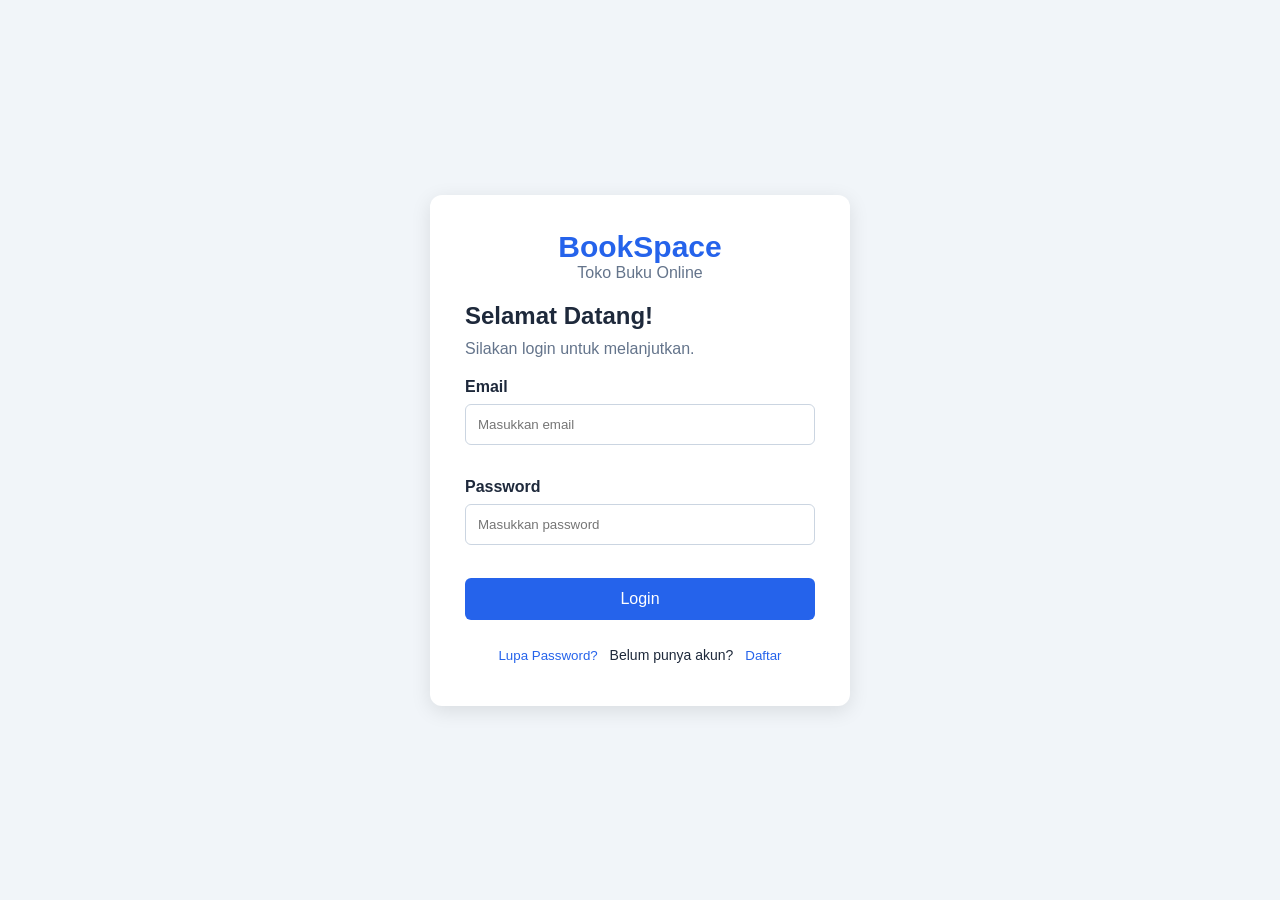
<file: index.html>
<!DOCTYPE html>
<html lang="id">
<head>
    <meta charset="UTF-8">
    <meta name="viewport" content="width=device-width, initial-scale=1.0">
    <title>Login - BookSpace</title>
    <link rel="stylesheet" href="css/style.css">
    <script src="js/script.js" defer></script>
</head>
<body>

    <main class="login-container">

        <section class="login-box">
            <h1>BookSpace</h1>
            <p class="subtitle">Toko Buku Online</p>

            <h2>Selamat Datang!</h2>
            <p>Silakan login untuk melanjutkan.</p>

            <form id="formLogin">
                <div class="form-group">
                    <label for="email">Email</label>
                    <input
                        type="email"
                        id="email"
                        placeholder="Masukkan email"
                        required
                    >
                </div>

                <div class="form-group">
                    <label for="password">Password</label>
                    <input
                        type="password"
                        id="password"
                        placeholder="Masukkan password"
                        required
                    >
                </div>

                <button type="submit" class="btn-primary">
                    Login
                </button>
            </form>

            <div class="login-links">
                <button type="button" onclick="bukaModal('modalLupa')">
                    Lupa Password?
                </button>

                <span>Belum punya akun?</span>

                <button type="button" onclick="bukaModal('modalDaftar')">
                    Daftar
                </button>
            </div>
        </section>

    </main>

    <!-- Modal Lupa Password -->
    <div id="modalLupa" class="modal">
        <div class="modal-content">
            <button class="close-modal" onclick="tutupModal('modalLupa')">
                &times;
            </button>

            <h2>Lupa Password</h2>
            <p>Masukkan email untuk pemulihan password.</p>

            <form id="formLupa">
                <label for="emailLupa">Email</label>
                <input
                    type="email"
                    id="emailLupa"
                    placeholder="Masukkan email"
                    required
                >

                <button type="submit" class="btn-primary">
                    Kirim
                </button>
            </form>
        </div>
    </div>

    <!-- Modal Daftar -->
    <div id="modalDaftar" class="modal">
        <div class="modal-content">
            <button class="close-modal" onclick="tutupModal('modalDaftar')">
                &times;
            </button>

            <h2>Daftar Akun</h2>
            <p>Silakan isi data untuk membuat akun.</p>

            <form id="formDaftar">
                <label for="namaDaftar">Nama Lengkap</label>
                <input
                    type="text"
                    id="namaDaftar"
                    placeholder="Masukkan nama"
                    required
                >

                <label for="emailDaftar">Email</label>
                <input
                    type="email"
                    id="emailDaftar"
                    placeholder="Masukkan email"
                    required
                >

                <label for="passwordDaftar">Password</label>
                <input
                    type="password"
                    id="passwordDaftar"
                    placeholder="Buat password"
                    required
                >

                <button type="submit" class="btn-primary">
                    Daftar Sekarang
                </button>
            </form>
        </div>
    </div>

</body>
</html>
</file>
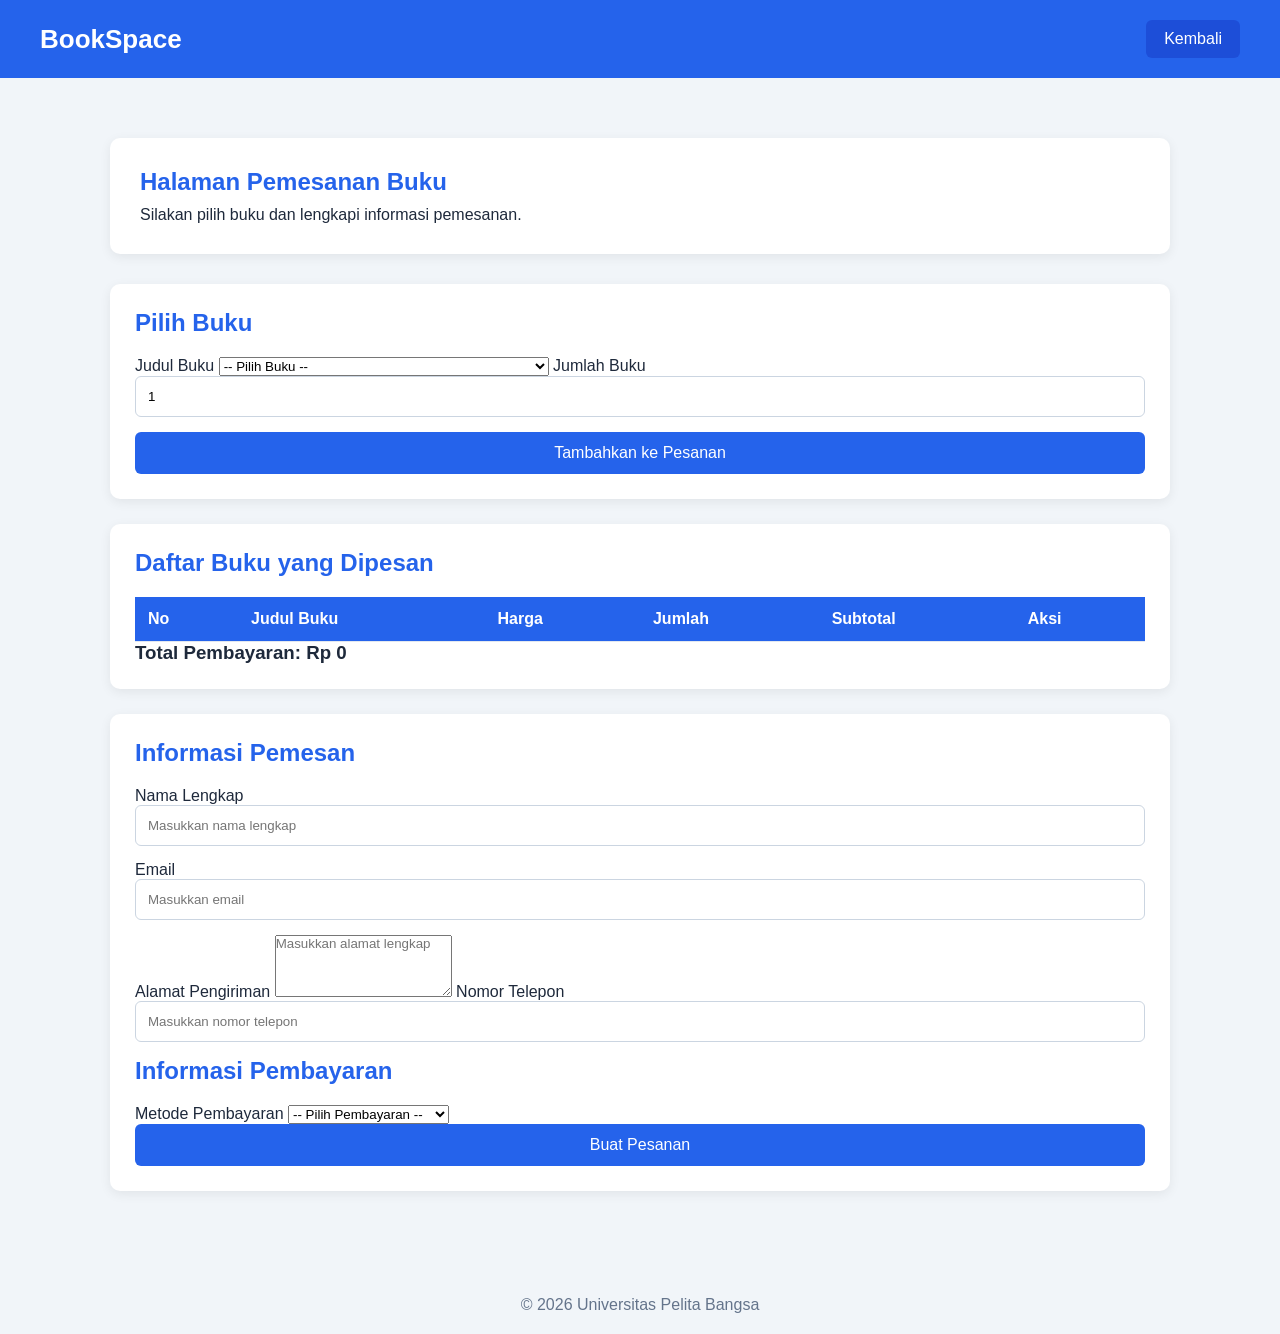
<file: checkout.html>
<!DOCTYPE html>
<html lang="id">
<head>
    <meta charset="UTF-8">
    <meta name="viewport" content="width=device-width, initial-scale=1.0">
    <title>Pemesanan Buku - BookSpace</title>
    <link rel="stylesheet" href="css/style.css">
    <script src="js/data.js" defer></script>
    <script src="js/checkout.js" defer></script>
</head>
<body>

    <header class="dashboard-header">
        <h1>BookSpace</h1>
        <a href="dashboard.html" class="logout-btn">Kembali</a>
    </header>

    <main class="dashboard-container">

        <section class="welcome-section">
            <h2>Halaman Pemesanan Buku</h2>
            <p>Silakan pilih buku dan lengkapi informasi pemesanan.</p>
        </section>

        <!-- PILIH BUKU -->
        <section class="stok-container">
            <h2>Pilih Buku</h2>

            <form id="formTambahPesanan">
                <label for="pilihBuku">Judul Buku</label>
                <select id="pilihBuku" required>
                    <option value="">-- Pilih Buku --</option>
                </select>

                <label for="jumlahPesanan">Jumlah Buku</label>
                <input type="number" id="jumlahPesanan"
                       min="1" value="1" required>

                <button type="submit" class="btn-primary">
                    Tambahkan ke Pesanan
                </button>
            </form>
        </section>

        <!-- TABEL PESANAN -->
        <section class="tabel-container">
            <h2>Daftar Buku yang Dipesan</h2>

            <div class="table-responsive">
                <table class="tabel-stok">
                    <thead>
                        <tr>
                            <th>No</th>
                            <th>Judul Buku</th>
                            <th>Harga</th>
                            <th>Jumlah</th>
                            <th>Subtotal</th>
                            <th>Aksi</th>
                        </tr>
                    </thead>
                    <tbody id="tabelPesanan">
                    </tbody>
                </table>
            </div>

            <h3 id="totalHarga">Total Pembayaran: Rp 0</h3>
        </section>

        <!-- INFORMASI PEMESAN -->
        <section class="stok-container">
            <h2>Informasi Pemesan</h2>

            <form id="formCheckout">

                <label for="namaPemesan">Nama Lengkap</label>
                <input type="text" id="namaPemesan"
                       placeholder="Masukkan nama lengkap" required>

                <label for="emailPemesan">Email</label>
                <input type="email" id="emailPemesan"
                       placeholder="Masukkan email" required>

                <label for="alamatPemesan">Alamat Pengiriman</label>
                <textarea id="alamatPemesan"
                          placeholder="Masukkan alamat lengkap"
                          rows="4" required></textarea>

                <label for="teleponPemesan">Nomor Telepon</label>
                <input type="tel" id="teleponPemesan"
                       placeholder="Masukkan nomor telepon" required>

                <h2>Informasi Pembayaran</h2>

                <label for="metodePembayaran">Metode Pembayaran</label>
                <select id="metodePembayaran" required>
                    <option value="">-- Pilih Pembayaran --</option>
                    <option value="Transfer Bank">Transfer Bank</option>
                    <option value="COD">COD (Bayar di Tempat)</option>
                    <option value="E-Wallet">E-Wallet</option>
                </select>

                <button type="submit" class="btn-primary">
                    Buat Pesanan
                </button>

            </form>
        </section>

    </main>

    <footer class="dashboard-footer">
        <p>&copy; 2026 Universitas Pelita Bangsa</p>
    </footer>

</body>
</html>
</file>
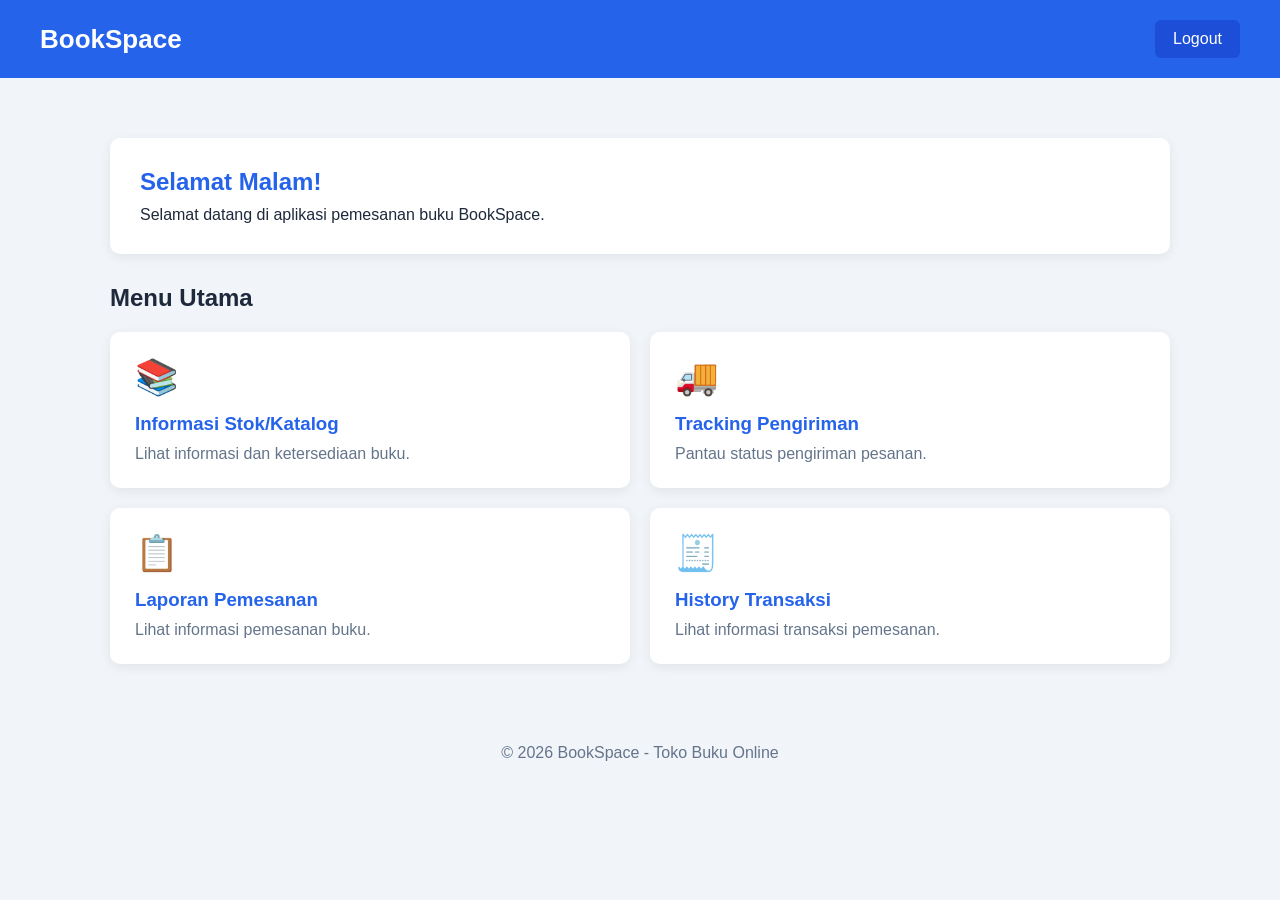
<file: dashboard.html>
<!DOCTYPE html>
<html lang="id">
<head>
    <meta charset="UTF-8">
    <meta name="viewport" content="width=device-width, initial-scale=1.0">
    <title>Dashboard - BookSpace</title>
    <link rel="stylesheet" href="css/style.css">
    <script src="js/dashboard.js" defer></script>
</head>
<body>

    <header class="dashboard-header">
        <h1>BookSpace</h1>
        <a href="index.html" class="logout-btn">Logout</a>
    </header>

    <main class="dashboard-container">

        <section class="welcome-section">
            <h2 id="greeting">Selamat Datang!</h2>
            <p>Selamat datang di aplikasi pemesanan buku BookSpace.</p>
        </section>

        <section class="dashboard-menu">
            <h2>Menu Utama</h2>

            <div class="menu-grid">

                <a href="stok.html" class="menu-card">
                    <span class="menu-icon">📚</span>
                    <h3>Informasi Stok/Katalog</h3>
                    <p>Lihat informasi dan ketersediaan buku.</p>
                </a>

                <a href="tracking.html" class="menu-card">
                    <span class="menu-icon">🚚</span>
                    <h3>Tracking Pengiriman</h3>
                    <p>Pantau status pengiriman pesanan.</p>
                </a>

                <a href="checkout.html" class="menu-card">
                    <span class="menu-icon">📋</span>
                    <h3>Laporan Pemesanan</h3>
                    <p>Lihat informasi pemesanan buku.</p>
                </a>

                <a href="checkout.html" class="menu-card">
                    <span class="menu-icon">🧾</span>
                    <h3>History Transaksi</h3>
                    <p>Lihat informasi transaksi pemesanan.</p>
                </a>

            </div>
        </section>

    </main>

    <footer class="dashboard-footer">
        <p>&copy; 2026 BookSpace - Toko Buku Online</p>
    </footer>

</body>
</html>
</file>
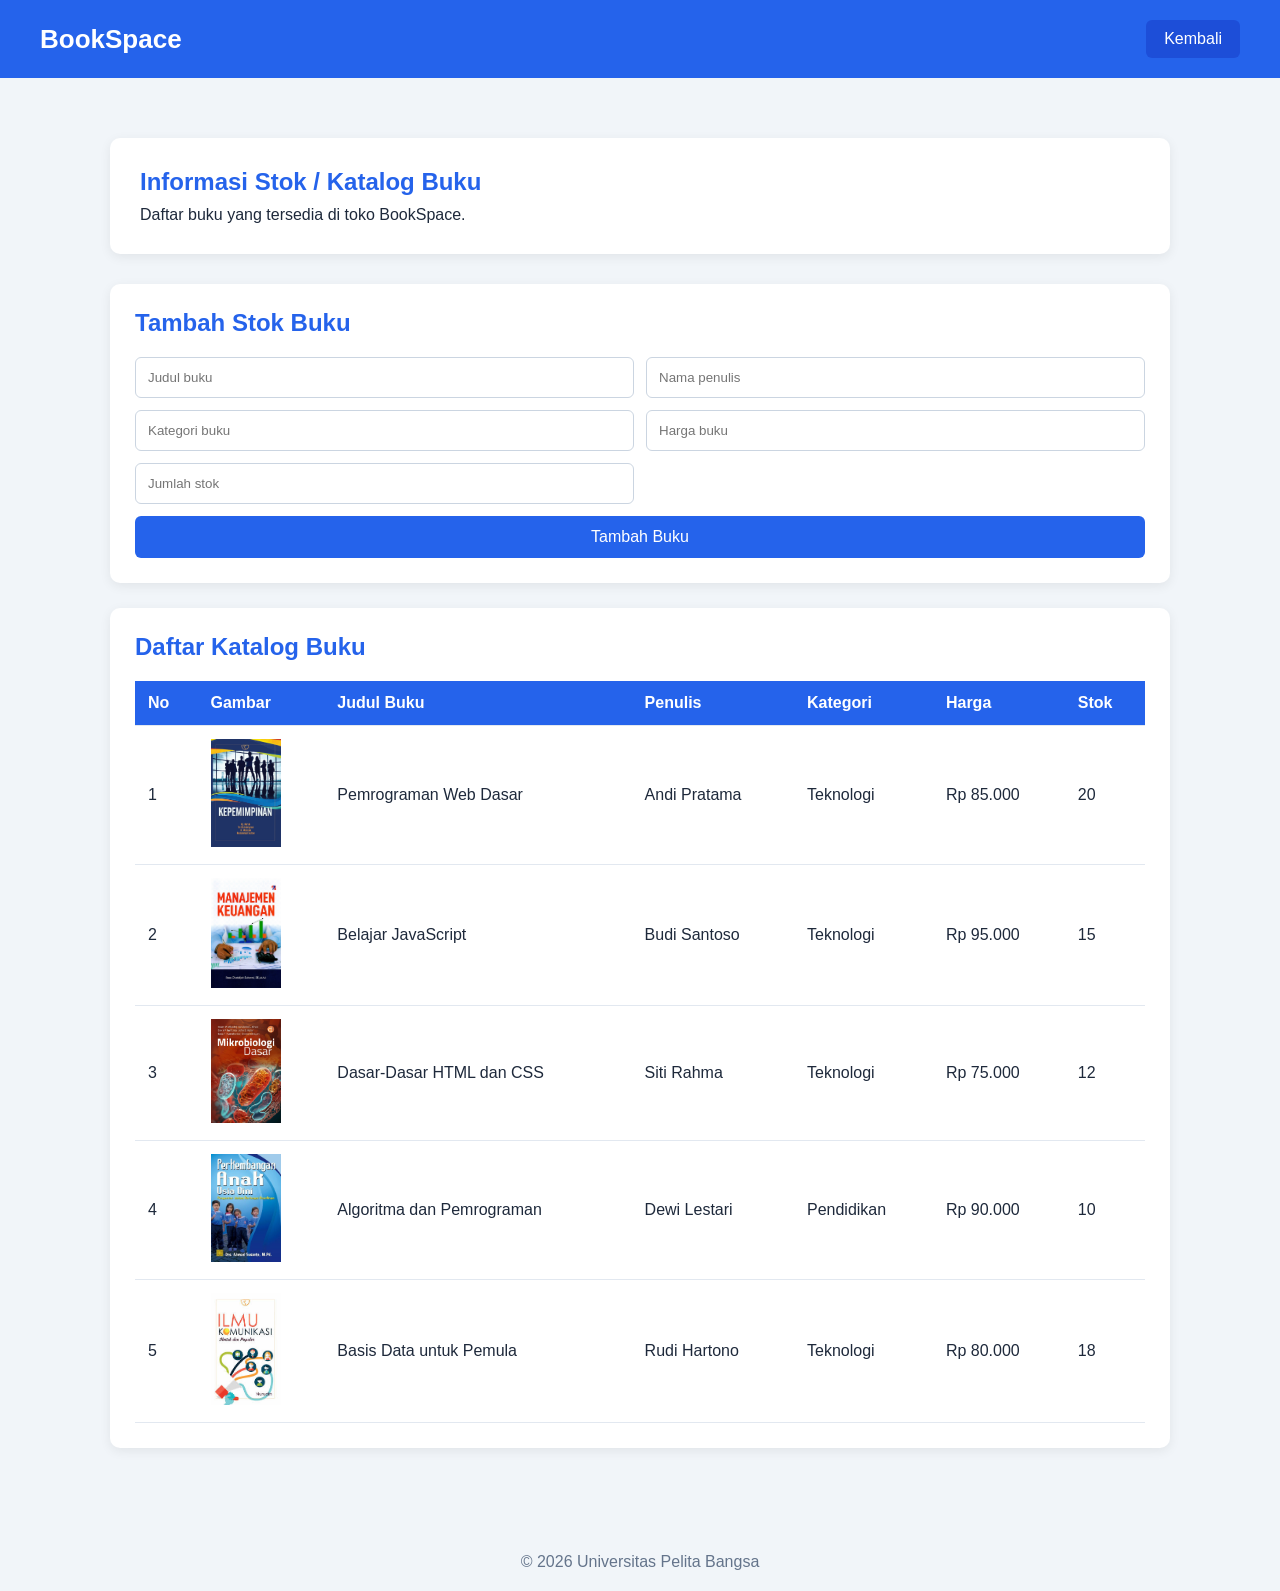
<file: stok.html>
<!DOCTYPE html>
<html lang="id">
<head>
    <meta charset="UTF-8">
    <meta name="viewport" content="width=device-width, initial-scale=1.0">
    <title>Informasi Stok - BookSpace</title>
    <link rel="stylesheet" href="css/style.css">
    <script src="js/data.js" defer></script>
    <script src="js/stok.js" defer></script>
</head>
<body>

    <header class="dashboard-header">
        <h1>BookSpace</h1>
        <a href="dashboard.html" class="logout-btn">Kembali</a>
    </header>

    <main class="dashboard-container">

        <section class="welcome-section">
            <h2>Informasi Stok / Katalog Buku</h2>
            <p>Daftar buku yang tersedia di toko BookSpace.</p>
        </section>

        <section class="stok-container">
            <h2>Tambah Stok Buku</h2>

            <form id="formStok" class="form-stok">
                <input type="text" id="judul" placeholder="Judul buku" required>
                <input type="text" id="penulis" placeholder="Nama penulis" required>
                <input type="text" id="kategori" placeholder="Kategori buku" required>
                <input type="number" id="harga" placeholder="Harga buku" min="1" required>
                <input type="number" id="jumlahStok" placeholder="Jumlah stok" min="0" required>

                <button type="submit" class="btn-primary">
                    Tambah Buku
                </button>
            </form>
        </section>

        <section class="tabel-container">
            <h2>Daftar Katalog Buku</h2>

            <div class="table-responsive">
                <table class="tabel-stok">
                    <thead>
                        <tr>
                            <th>No</th>
                            <th>Gambar</th>
                            <th>Judul Buku</th>
                            <th>Penulis</th>
                            <th>Kategori</th>
                            <th>Harga</th>
                            <th>Stok</th>
                        </tr>
                    </thead>

                    <tbody id="tabelKatalog">
                    </tbody>
                </table>
            </div>
        </section>

    </main>

    <footer class="dashboard-footer">
        <p>&copy; 2026 Universitas Pelita Bangsa</p>
    </footer>

</body>
</html>
</file>
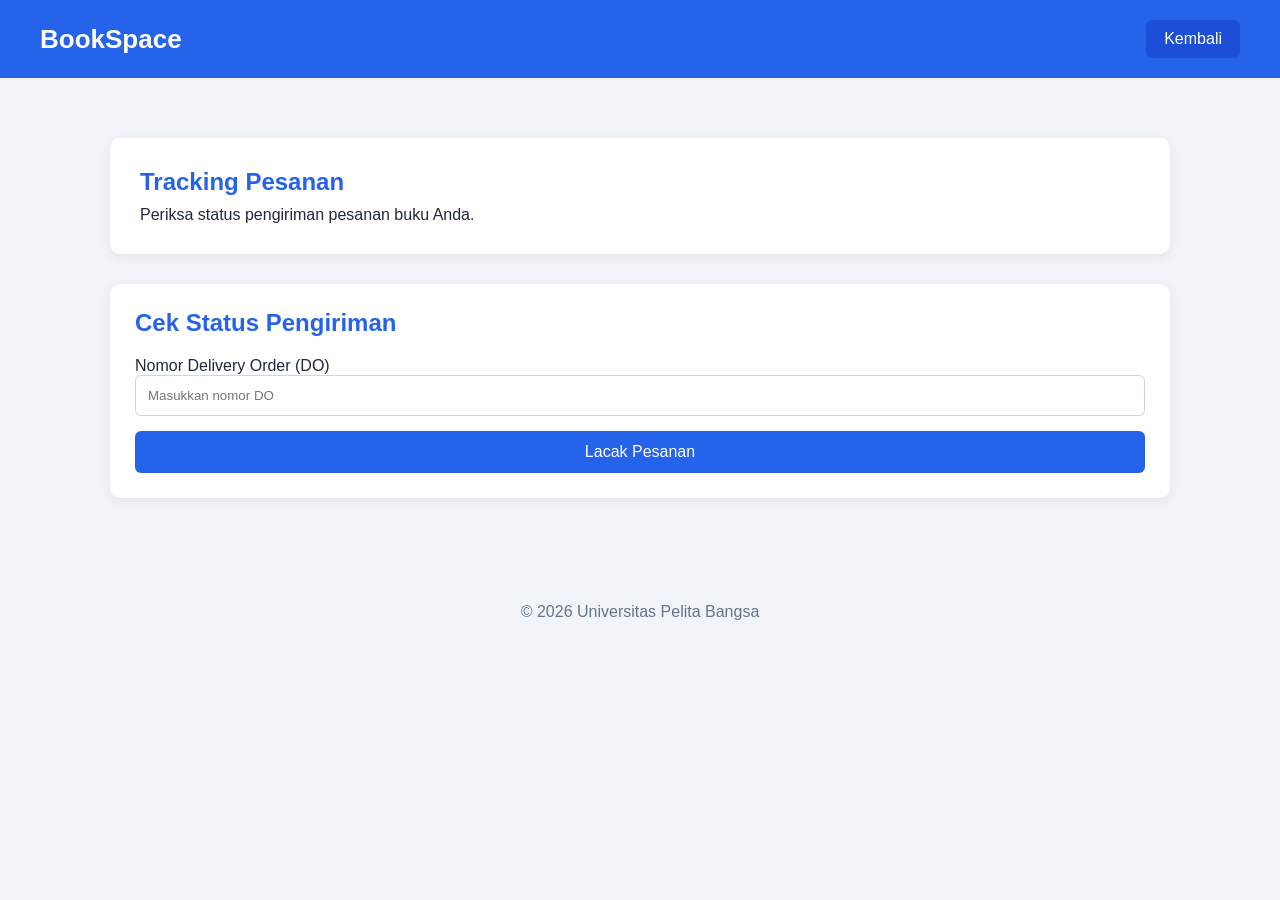
<file: tracking.html>
<!DOCTYPE html>
<html lang="id">
<head>
    <meta charset="UTF-8">
    <meta name="viewport" content="width=device-width, initial-scale=1.0">
    <title>Tracking Pesanan - BookSpace</title>
    <link rel="stylesheet" href="css/style.css">
    <script src="js/tracking.js" defer></script>
</head>
<body>

    <header class="dashboard-header">
        <h1>BookSpace</h1>
        <a href="dashboard.html" class="logout-btn">Kembali</a>
    </header>

    <main class="dashboard-container">

        <section class="welcome-section">
            <h2>Tracking Pesanan</h2>
            <p>Periksa status pengiriman pesanan buku Anda.</p>
        </section>

        <section class="stok-container">
            <h2>Cek Status Pengiriman</h2>

            <form id="formTracking">
                <label for="nomorDO">Nomor Delivery Order (DO)</label>
                <input type="text" id="nomorDO"
                       placeholder="Masukkan nomor DO" required>

                <button type="submit" class="btn-primary">
                    Lacak Pesanan
                </button>
            </form>

            <div id="hasilTracking"></div>
        </section>

    </main>

    <footer class="dashboard-footer">
        <p>&copy; 2026 Universitas Pelita Bangsa</p>
    </footer>

</body>
</html>
</file>
<file: css/style.css>
/* RESET DASAR */
* {
    margin: 0;
    padding: 0;
    box-sizing: border-box;
    font-family: Arial, sans-serif;
}

body {
    background: #f1f5f9;
    color: #1e293b;
}

/* HALAMAN LOGIN */
.login-container {
    min-height: 100vh;
    display: flex;
    justify-content: center;
    align-items: center;
    padding: 20px;
}

.login-box {
    background: white;
    width: 100%;
    max-width: 420px;
    padding: 35px;
    border-radius: 12px;
    box-shadow: 0 5px 20px rgba(0, 0, 0, 0.1);
}

.login-box h1 {
    text-align: center;
    color: #2563eb;
    font-size: 30px;
}

.subtitle {
    text-align: center;
    color: #64748b;
    margin-bottom: 30px;
}

.login-box h2 {
    margin-bottom: 10px;
}

.login-box > p {
    margin-bottom: 20px;
    color: #64748b;
}

/* FORM */
.form-group {
    margin-bottom: 18px;
}

.form-group label,
.modal-content label {
    display: block;
    margin-bottom: 8px;
    font-weight: bold;
}

input {
    width: 100%;
    padding: 12px;
    border: 1px solid #cbd5e1;
    border-radius: 6px;
    outline: none;
    margin-bottom: 15px;
}

input:focus {
    border-color: #2563eb;
}

/* TOMBOL */
.btn-primary {
    width: 100%;
    padding: 12px;
    background: #2563eb;
    color: white;
    border: none;
    border-radius: 6px;
    cursor: pointer;
    font-size: 16px;
}

.btn-primary:hover {
    background: #1d4ed8;
}

/* LINK LOGIN */
.login-links {
    text-align: center;
    margin-top: 20px;
    font-size: 14px;
}

.login-links button {
    background: none;
    border: none;
    color: #2563eb;
    cursor: pointer;
    margin: 8px;
}

/* MODAL */
.modal {
    display: none;
    position: fixed;
    z-index: 10;
    inset: 0;
    background: rgba(0, 0, 0, 0.5);
    justify-content: center;
    align-items: center;
    padding: 20px;
}

.modal-content {
    background: white;
    width: 100%;
    max-width: 400px;
    padding: 30px;
    border-radius: 10px;
    position: relative;
}

.modal-content h2 {
    margin-bottom: 12px;
}

.modal-content p {
    margin-bottom: 20px;
    color: #64748b;
}

.modal-content form {
    margin-top: 20px;
}

.close-modal {
    position: absolute;
    right: 15px;
    top: 10px;
    border: none;
    background: none;
    font-size: 28px;
    cursor: pointer;
}

/* DASHBOARD */
.dashboard-header {
    background: #2563eb;
    color: white;
    padding: 20px 40px;
    display: flex;
    justify-content: space-between;
    align-items: center;
}

.dashboard-header h1 {
    font-size: 26px;
}

.logout-btn {
    color: white;
    text-decoration: none;
    background: #1d4ed8;
    padding: 10px 18px;
    border-radius: 6px;
}

.dashboard-container {
    max-width: 1100px;
    margin: 40px auto;
    padding: 20px;
}

.welcome-section {
    background: white;
    padding: 30px;
    border-radius: 10px;
    margin-bottom: 30px;
    box-shadow: 0 3px 12px rgba(0, 0, 0, 0.07);
}

.welcome-section h2 {
    color: #2563eb;
    margin-bottom: 10px;
}

.dashboard-menu h2 {
    margin-bottom: 20px;
}

.menu-grid {
    display: grid;
    grid-template-columns: repeat(2, 1fr);
    gap: 20px;
}

.menu-card {
    background: white;
    padding: 25px;
    border-radius: 10px;
    text-decoration: none;
    color: #1e293b;
    box-shadow: 0 3px 12px rgba(0, 0, 0, 0.07);
    transition: 0.3s;
}

.menu-card:hover {
    transform: translateY(-5px);
    box-shadow: 0 6px 18px rgba(0, 0, 0, 0.12);
}

.menu-icon {
    font-size: 35px;
}

.menu-card h3 {
    margin: 15px 0 10px;
    color: #2563eb;
}

.menu-card p {
    color: #64748b;
}

.dashboard-footer {
    text-align: center;
    padding: 20px;
    color: #64748b;
}

@media (max-width: 600px) {
    .menu-grid {
        grid-template-columns: 1fr;
    }

    .dashboard-header {
        padding: 20px;
    }
}

/* HALAMAN KATALOG BUKU */
.stok-container,
.tabel-container {
    background: white;
    padding: 25px;
    border-radius: 10px;
    margin-bottom: 25px;
    box-shadow: 0 3px 12px rgba(0, 0, 0, 0.07);
}

.stok-container h2,
.tabel-container h2 {
    margin-bottom: 20px;
    color: #2563eb;
}

.form-stok {
    display: grid;
    grid-template-columns: repeat(2, 1fr);
    gap: 12px;
}

.form-stok input {
    margin-bottom: 0;
}

.form-stok button {
    grid-column: 1 / -1;
}

.table-responsive {
    overflow-x: auto;
}

.tabel-stok {
    width: 100%;
    border-collapse: collapse;
    text-align: left;
}

.tabel-stok th,
.tabel-stok td {
    padding: 13px;
    border-bottom: 1px solid #e2e8f0;
}

.tabel-stok th {
    background: #2563eb;
    color: white;
}

.tabel-stok tr:hover {
    background: #f1f5f9;
}

@media (max-width: 600px) {
    .form-stok {
        grid-template-columns: 1fr;
    }
}
</file>
